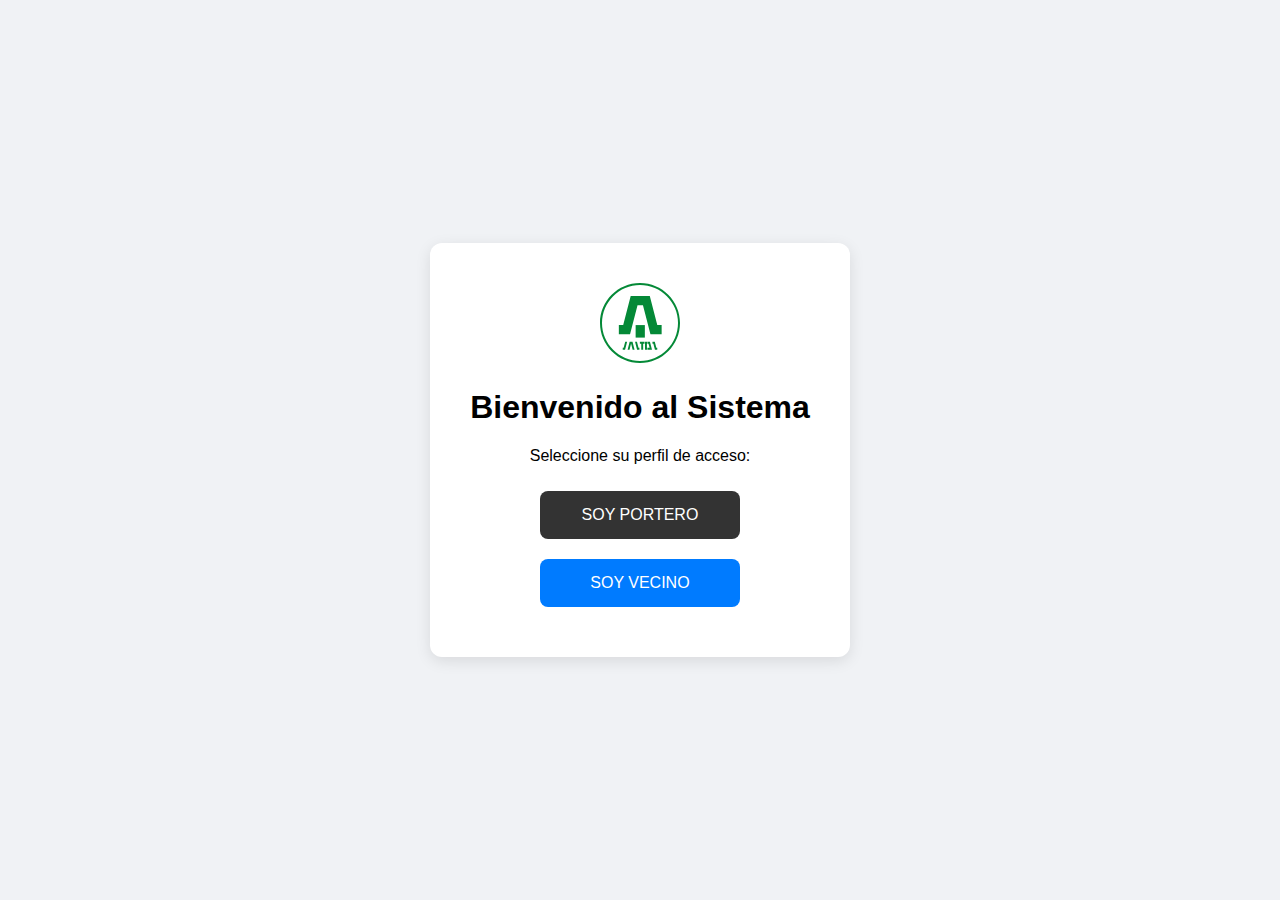
<file: index.html>
<!DOCTYPE html>
<html lang="es">
  <head>
    <meta charset="UTF-8" />
    <meta name="viewport" content="width=device-width, initial-scale=1.0" />
    <title>Sistema JALTOZ - Selección</title>
    <link rel="icon" type="image/svg+xml" href="JALTOZ.svg" />
    <style>
      body {
        font-family: sans-serif;
        display: flex;
        flex-direction: column;
        justify-content: center;
        align-items: center;
        height: 100vh;
        margin: 0;
        background: #f0f2f5;
      }
      .container {
        text-align: center;
        background: white;
        padding: 40px;
        border-radius: 12px;
        box-shadow: 0 4px 15px rgba(0, 0, 0, 0.1);
      }
      button {
        width: 200px;
        padding: 15px;
        margin: 10px;
        font-size: 16px;
        cursor: pointer;
        border: none;
        border-radius: 8px;
        transition: transform 0.2s;
      }
      .btn-portero {
        background: #333;
        color: white;
      }
      .btn-vecino {
        background: #007bff;
        color: white;
      }
      button:hover {
        transform: scale(1.05);
      }
    </style>
  </head>
  <body>
    <div class="container">
      <img src="JALTOZ.svg" alt="Logo" width="80" />
      <h1>Bienvenido al Sistema</h1>
      <p>Seleccione su perfil de acceso:</p>
      <button
        class="btn-portero"
        onclick="window.location.href='./view/portero/portero.html'"
      >
        SOY PORTERO
      </button>
      <br />
      <button
        class="btn-vecino"
        onclick="window.location.href='./view/vecino/vecino.html'"
      >
        SOY VECINO
      </button>
    </div>
  </body>
</html>
</file>
